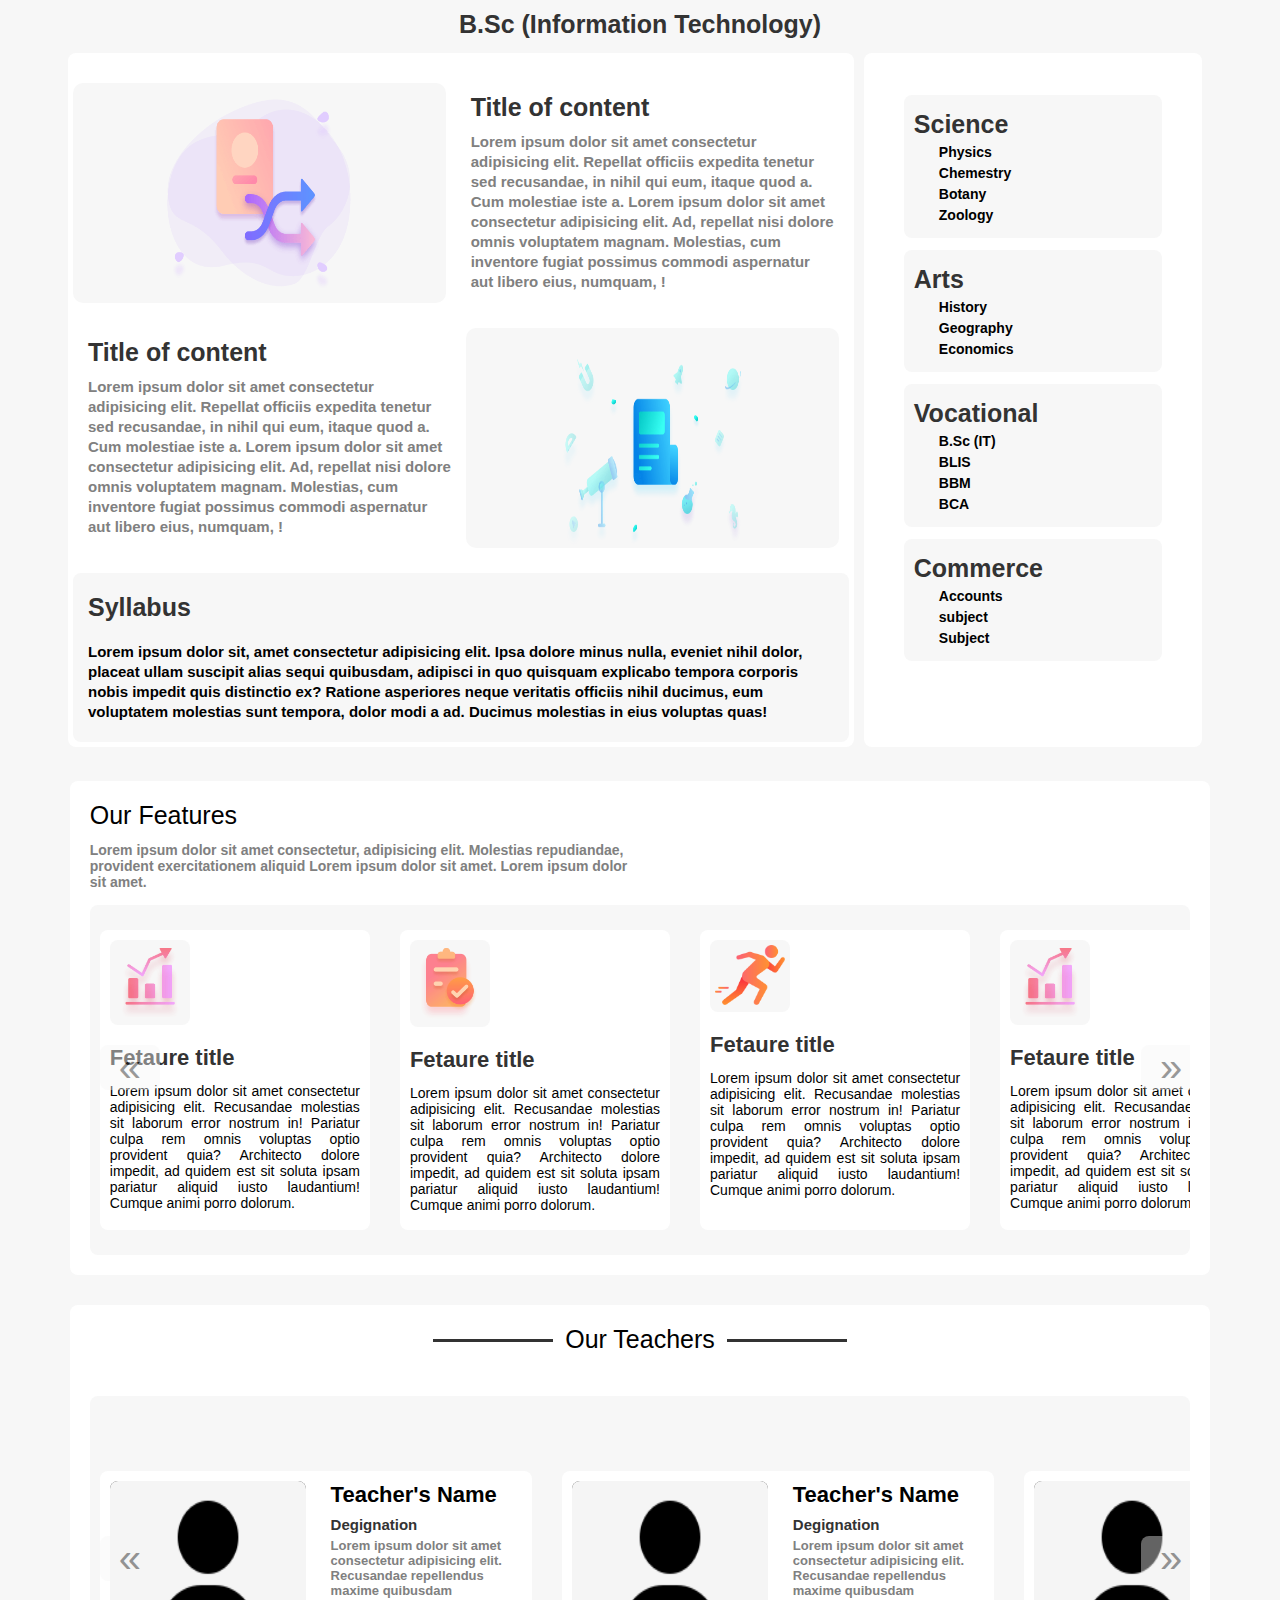
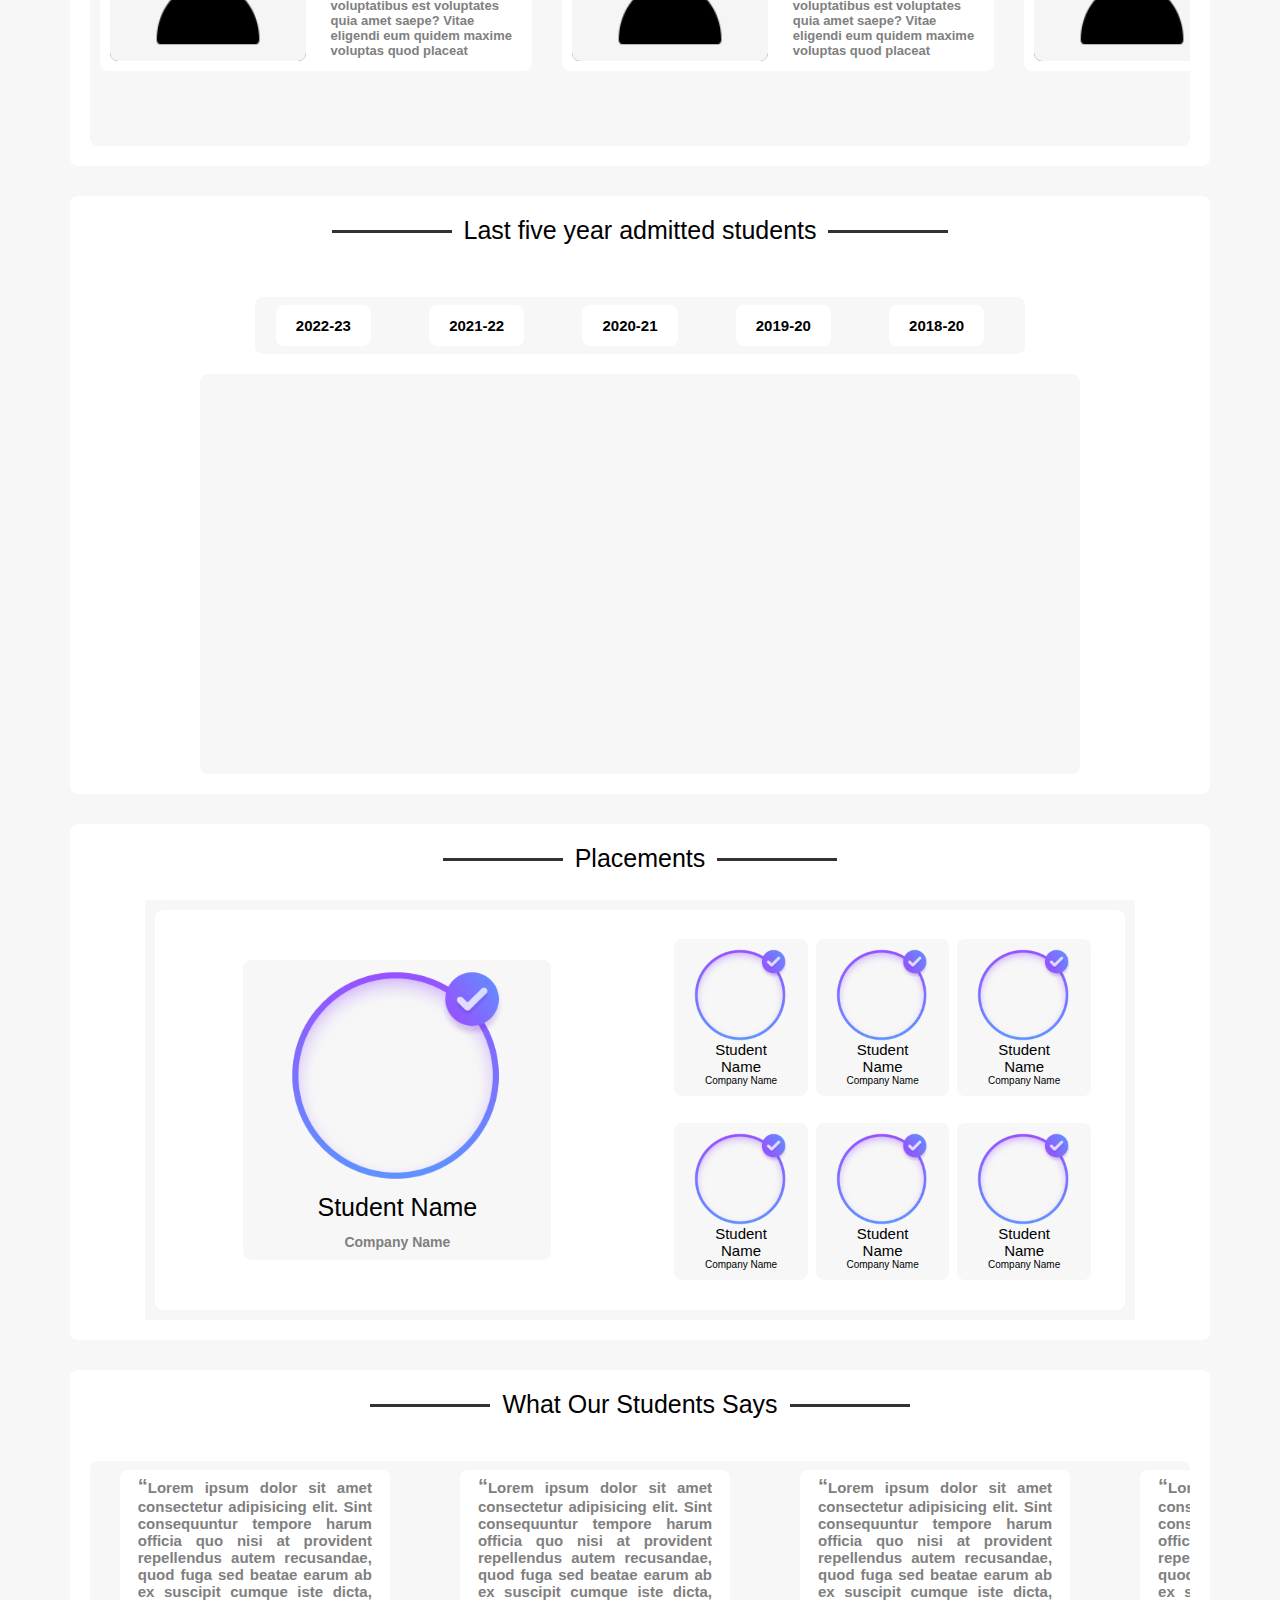
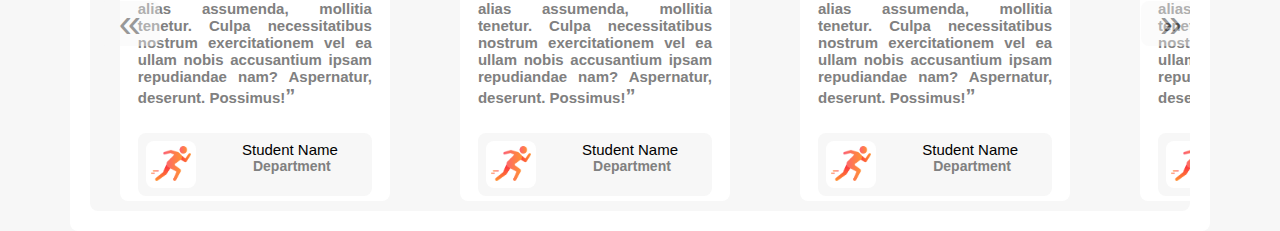
<file: index.htm>
<!DOCTYPE html>
<html lang="en">
  <head>
    <meta charset="UTF-8" />
    <meta name="viewport" content="width=device-width, initial-scale=1.0" />
    <link
      rel="shortcut icon"
      href="./assets/img/bookmark.png"
      type="image/x-icon"
    />
    <title>Demo Page</title>
    <link rel="stylesheet" href="./assets/css/style.css" />
  </head>
  <body>
    <header><span>B.Sc (Information Technology)</span></header>

    <!-- Main div  -->

    <main>
      <!-- Intro section  -->
      <section class="main">
        <!-- Left section  -->
        <div class="left">
          <!-- Section 1 -->
          <div class="outer-box">
            <!-- Img box  -->
            <div class="img-box">
              <img src="./assets/img/department.png" alt="no" />
            </div>

            <!-- Details box  -->

            <div class="details">
              <span>Title of content</span>
              <p>
                Lorem ipsum dolor sit amet consectetur adipisicing elit.
                Repellat officiis expedita tenetur sed recusandae, in nihil qui
                eum, itaque quod a. Cum molestiae iste a. Lorem ipsum dolor sit
                amet consectetur adipisicing elit. Ad, repellat nisi dolore
                omnis voluptatem magnam. Molestias, cum inventore fugiat
                possimus commodi aspernatur aut libero eius, numquam, !
              </p>
            </div>
          </div>

          <!-- Section 2  -->
          <div class="outer-box">
            <!-- Details box  -->

            <div class="details">
              <span>Title of content</span>
              <p>
                Lorem ipsum dolor sit amet consectetur adipisicing elit.
                Repellat officiis expedita tenetur sed recusandae, in nihil qui
                eum, itaque quod a. Cum molestiae iste a. Lorem ipsum dolor sit
                amet consectetur adipisicing elit. Ad, repellat nisi dolore
                omnis voluptatem magnam. Molestias, cum inventore fugiat
                possimus commodi aspernatur aut libero eius, numquam, !
              </p>
            </div>

            <!-- Img box  -->
            <div class="img-box">
              <img src="./assets/img/lab.png" alt="no" />
            </div>
          </div>

          <!-- Last Section  -->
          <div class="last">
            <span>Syllabus</span>
            <p>
              Lorem ipsum dolor sit, amet consectetur adipisicing elit. Ipsa
              dolore minus nulla, eveniet nihil dolor, placeat ullam suscipit
              alias sequi quibusdam, adipisci in quo quisquam explicabo tempora
              corporis nobis impedit quis distinctio ex? Ratione asperiores
              neque veritatis officiis nihil ducimus, eum voluptatem molestias
              sunt tempora, dolor modi a ad. Ducimus molestias in eius voluptas
              quas!
            </p>
          </div>
        </div>

        <!-- Right section  -->
        <div class="right">
          <!-- first link box  -->
          <div class="link-box">
            <span>Science</span>
            <ul>
              <li>Physics</li>
              <li>Chemestry</li>
              <li>Botany</li>
              <li>Zoology</li>
            </ul>
          </div>
          <!-- Second link box  -->

          <div class="link-box">
            <span>Arts</span>
            <ul>
              <li>History</li>
              <li>Geography</li>
              <li>Economics</li>
            </ul>
          </div>

          <!-- Last link box  -->
          <div class="link-box">
            <span>Vocational</span>
            <ul>
              <li>B.Sc (IT)</li>
              <li>BLIS</li>
              <li>BBM</li>
              <li>BCA</li>
            </ul>
          </div>

          <!-- Others  -->

          <div class="link-box">
            <span>Commerce</span>
            <ul>
              <li>Accounts</li>
              <li>subject</li>
              <li>Subject</li>
            </ul>
          </div>
        </div>
      </section>
      <!-- Features Section  -->

      <section class="sub">
        <!-- our  features box -->
        <div class="our-features">
          <div class="head-text-box">
            <span class="heading">Our Features</span>
            <p class="sub-heading">
              Lorem ipsum dolor sit amet consectetur, adipisicing elit.
              Molestias repudiandae, provident exercitationem aliquid Lorem
              ipsum dolor sit amet. Lorem ipsum dolor sit amet.
            </p>
          </div>
          <!-- Slider wrapper  -->
          <div class="slider-container">
            <div class="slider-wrapper">
              <div class="slider-main">
                <button class="prev-btn">«</button>
                <!-- Feature box 01  -->
                <div class="features-box">
                  <!-- feature img  box -->
                  <div class="features-box-img">
                    <img src="./assets/img/progress.png" alt="" />
                  </div>
                  <!-- Feature details box  -->
                  <div class="feature-details">
                    <!-- Feature box title  -->
                    <span>Fetaure title</span>
                    <!-- Feature box description  -->
                    <p>
                      Lorem ipsum dolor sit amet consectetur adipisicing elit.
                      Recusandae molestias sit laborum error nostrum in!
                      Pariatur culpa rem omnis voluptas optio provident quia?
                      Architecto dolore impedit, ad quidem est sit soluta ipsam
                      pariatur aliquid iusto laudantium! Cumque animi porro
                      dolorum.
                    </p>
                  </div>
                </div>

                <!-- Feature box 02  -->

                <div id class="features-box">
                  <!-- feature img  box -->
                  <div class="features-box-img">
                    <img src="./assets/img/test.png" alt="" />
                  </div>
                  <!-- Feature details box  -->
                  <div class="feature-details">
                    <!-- Feature box title  -->
                    <span>Fetaure title</span>
                    <!-- Feature box description  -->
                    <p>
                      Lorem ipsum dolor sit amet consectetur adipisicing elit.
                      Recusandae molestias sit laborum error nostrum in!
                      Pariatur culpa rem omnis voluptas optio provident quia?
                      Architecto dolore impedit, ad quidem est sit soluta ipsam
                      pariatur aliquid iusto laudantium! Cumque animi porro
                      dolorum.
                    </p>
                  </div>
                </div>

                <!-- Fetaure box 03  -->
                <div id class="features-box">
                  <!-- feature img  box -->
                  <div class="features-box-img">
                    <img src="./assets/img/user-run.png" alt="" />
                  </div>
                  <!-- Feature details box  -->
                  <div class="feature-details">
                    <!-- Feature box title  -->
                    <span>Fetaure title</span>
                    <!-- Feature box description  -->
                    <p>
                      Lorem ipsum dolor sit amet consectetur adipisicing elit.
                      Recusandae molestias sit laborum error nostrum in!
                      Pariatur culpa rem omnis voluptas optio provident quia?
                      Architecto dolore impedit, ad quidem est sit soluta ipsam
                      pariatur aliquid iusto laudantium! Cumque animi porro
                      dolorum.
                    </p>
                  </div>
                </div>

                <!-- -------------------------------------------------- -->

                <!-- Feature box 01  -->
                <div class="features-box">
                  <!-- feature img  box -->
                  <div class="features-box-img">
                    <img src="./assets/img/progress.png" alt="" />
                  </div>
                  <!-- Feature details box  -->
                  <div class="feature-details">
                    <!-- Feature box title  -->
                    <span>Fetaure title</span>
                    <!-- Feature box description  -->
                    <p>
                      Lorem ipsum dolor sit amet consectetur adipisicing elit.
                      Recusandae molestias sit laborum error nostrum in!
                      Pariatur culpa rem omnis voluptas optio provident quia?
                      Architecto dolore impedit, ad quidem est sit soluta ipsam
                      pariatur aliquid iusto laudantium! Cumque animi porro
                      dolorum.
                    </p>
                  </div>
                </div>

                <!-- Feature box 02  -->

                <div id class="features-box">
                  <!-- feature img  box -->
                  <div class="features-box-img">
                    <img src="./assets/img/test.png" alt="" />
                  </div>
                  <!-- Feature details box  -->
                  <div class="feature-details">
                    <!-- Feature box title  -->
                    <span>Fetaure title</span>
                    <!-- Feature box description  -->
                    <p>
                      Lorem ipsum dolor sit amet consectetur adipisicing elit.
                      Recusandae molestias sit laborum error nostrum in!
                      Pariatur culpa rem omnis voluptas optio provident quia?
                      Architecto dolore impedit, ad quidem est sit soluta ipsam
                      pariatur aliquid iusto laudantium! Cumque animi porro
                      dolorum.
                    </p>
                  </div>
                </div>

                <!-- Fetaure box 03  -->
                <div id class="features-box">
                  <!-- feature img  box -->
                  <div class="features-box-img">
                    <img src="./assets/img/user-run.png" alt="" />
                  </div>
                  <!-- Feature details box  -->
                  <div class="feature-details">
                    <!-- Feature box title  -->
                    <span>Fetaure title</span>
                    <!-- Feature box description  -->
                    <p>
                      Lorem ipsum dolor sit amet consectetur adipisicing elit.
                      Recusandae molestias sit laborum error nostrum in!
                      Pariatur culpa rem omnis voluptas optio provident quia?
                      Architecto dolore impedit, ad quidem est sit soluta ipsam
                      pariatur aliquid iusto laudantium! Cumque animi porro
                      dolorum.
                    </p>
                  </div>
                </div>

                <!-- Feature box ends  -->
                <button class="next-btn">»</button>
              </div>
            </div>
          </div>
        </div>
      </section>

      <!-- Teacher's  Section  -->

      <section class="sub">
        <!-- Header Text with Hr design  -->
        <div class="head-text-box-new">
          <hr />
          <span class="heading">Our Teachers</span>
          <hr />
        </div>
        <!-- Outer teachers box wrapper  -->
        <div style="display: none" class="slider-container">
          <div class="slider-wrapper">
            <div class="slider-main">
              <button class="prev-btn">«</button>
              <!-- Teachers details box outer  -->
              <div class="t-details-box">
                <div class="inner-t-box">
                  <!-- img box  -->
                  <div class="t-img-box">
                    <img src="./assets/img/avatar.png" alt="" />
                  </div>
                  <!-- Teachers details box  -->
                  <div class="t-details">
                    <span class="t-name">Teacher's Name</span>
                    <span class="deg">Degignation</span>
                    <p class="about">
                      Lorem ipsum dolor sit amet consectetur adipisicing elit.
                      Recusandae repellendus maxime quibusdam voluptatibus est
                      voluptates quia amet saepe? Vitae eligendi eum quidem
                      maxime voluptas quod placeat
                    </p>
                  </div>
                  <!-- Teachers details box  ends here -->
                </div>
              </div>
              <!-- Second teacher box  -->
              <div class="t-details-box">
                <div class="inner-t-box">
                  <!-- img box  -->
                  <div class="t-img-box">
                    <img src="./assets/img/avatar.png" alt="" />
                  </div>
                  <!-- Teachers details box  -->
                  <div class="t-details">
                    <span class="t-name">Teacher's Name</span>
                    <span class="deg">Degignation</span>
                    <p class="about">
                      Lorem ipsum dolor sit amet consectetur adipisicing elit.
                      Recusandae repellendus maxime quibusdam voluptatibus est
                      voluptates quia amet saepe? Vitae eligendi eum quidem
                      maxime voluptas quod placeat
                    </p>
                  </div>
                  <!-- Teachers details box  ends here -->
                </div>
              </div>

              <!-- ------------------------------------------------------------- -->

              <!-- Teachers details box outer  -->
              <div class="t-details-box">
                <div class="inner-t-box">
                  <!-- img box  -->
                  <div class="t-img-box">
                    <img src="./assets/img/avatar.png" alt="" />
                  </div>
                  <!-- Teachers details box  -->
                  <div class="t-details">
                    <span class="t-name">Teacher's Name</span>
                    <span class="deg">Degignation</span>
                    <p class="about">
                      Lorem ipsum dolor sit amet consectetur adipisicing elit.
                      Recusandae repellendus maxime quibusdam voluptatibus est
                      voluptates quia amet saepe? Vitae eligendi eum quidem
                      maxime voluptas quod placeat
                    </p>
                  </div>
                  <!-- Teachers details box  ends here -->
                </div>
              </div>
              <!-- Second teacher box  -->
              <div class="t-details-box">
                <div class="inner-t-box">
                  <!-- img box  -->
                  <div class="t-img-box">
                    <img src="./assets/img/avatar.png" alt="" />
                  </div>
                  <!-- Teachers details box  -->
                  <div class="t-details">
                    <span class="t-name">Teacher's Name</span>
                    <span class="deg">Degignation</span>
                    <p class="about">
                      Lorem ipsum dolor sit amet consectetur adipisicing elit.
                      Recusandae repellendus maxime quibusdam voluptatibus est
                      voluptates quia amet saepe? Vitae eligendi eum quidem
                      maxime voluptas quod placeat
                    </p>
                  </div>
                  <!-- Teachers details box  ends here -->
                </div>
              </div>

              <!-- Teacher card ends here  -->
              <button class="prev-btn">«</button>
            </div>
          </div>
        </div>

        <div class="slider-container">
          <div class="slider-wrapper">
            <div class="slider-main">
              <button class="prev-btn">«</button>
              <!-- Feature box 01  -->

               <!-- Teachers details box outer  -->
               <div class="t-details-box">
                <div class="inner-t-box">
                  <!-- img box  -->
                  <div class="t-img-box">
                    <img src="./assets/img/avatar.png" alt="" />
                  </div>
                  <!-- Teachers details box  -->
                  <div class="t-details">
                    <span class="t-name">Teacher's Name</span>
                    <span class="deg">Degignation</span>
                    <p class="about">
                      Lorem ipsum dolor sit amet consectetur adipisicing elit.
                      Recusandae repellendus maxime quibusdam voluptatibus est
                      voluptates quia amet saepe? Vitae eligendi eum quidem
                      maxime voluptas quod placeat
                    </p>
                  </div>
                  <!-- Teachers details box  ends here -->
                </div>
              </div>
              <!-- Second teacher box  -->
              <div class="t-details-box">
                <div class="inner-t-box">
                  <!-- img box  -->
                  <div class="t-img-box">
                    <img src="./assets/img/avatar.png" alt="" />
                  </div>
                  <!-- Teachers details box  -->
                  <div class="t-details">
                    <span class="t-name">Teacher's Name</span>
                    <span class="deg">Degignation</span>
                    <p class="about">
                      Lorem ipsum dolor sit amet consectetur adipisicing elit.
                      Recusandae repellendus maxime quibusdam voluptatibus est
                      voluptates quia amet saepe? Vitae eligendi eum quidem
                      maxime voluptas quod placeat
                    </p>
                  </div>
                  <!-- Teachers details box  ends here -->
                </div>
              </div>

              <!-- Third teacher box  -->





              <div class="t-details-box">
                <div class="inner-t-box">
                  <!-- img box  -->
                  <div class="t-img-box">
                    <img src="./assets/img/avatar.png" alt="" />
                  </div>
                  <!-- Teachers details box  -->
                  <div class="t-details">
                    <span class="t-name">Teacher's Name</span>
                    <span class="deg">Degignation</span>
                    <p class="about">
                      Lorem ipsum dolor sit amet consectetur adipisicing elit.
                      Recusandae repellendus maxime quibusdam voluptatibus est
                      voluptates quia amet saepe? Vitae eligendi eum quidem
                      maxime voluptas quod placeat
                    </p>
                  </div>
                  <!-- Teachers details box  ends here -->
                </div>
              </div>


              <div class="t-details-box">
                <div class="inner-t-box">
                  <!-- img box  -->
                  <div class="t-img-box">
                    <img src="./assets/img/avatar.png" alt="" />
                  </div>
                  <!-- Teachers details box  -->
                  <div class="t-details">
                    <span class="t-name">Teacher's Name</span>
                    <span class="deg">Degignation</span>
                    <p class="about">
                      Lorem ipsum dolor sit amet consectetur adipisicing elit.
                      Recusandae repellendus maxime quibusdam voluptatibus est
                      voluptates quia amet saepe? Vitae eligendi eum quidem
                      maxime voluptas quod placeat
                    </p>
                  </div>
                  <!-- Teachers details box  ends here -->
                </div>
              </div>


              <button class="next-btn">»</button>
            </div>
          </div>
        </div>
      </section>

      <!-- Last five year admitted student  -->

      <section class="sub">
        <!-- Header Text with Hr design  -->
        <div class="head-text-box-new">
          <hr />
          <span class="heading">Last five year admitted students</span>
          <hr />
        </div>

        <!-- Inner content   -->
        <div class="timeStamps">
          <button>2022-23</button>
          <button>2021-22</button>
          <button>2020-21</button>
          <button>2019-20</button>
          <button>2018-20</button>
        </div>

        <!-- Table content starts from here  -->

        <div class="table-wrapper"></div>

        <!-- Table contents should be ends here  -->
      </section>

      <!-- Placement section if needed  -->

      <section class="sub">
        <!-- Header Text with Hr design  -->
        <div class="head-text-box-new">
          <hr />
          <span class="heading">Placements</span>
          <hr />
        </div>

        <!-- main placement section  -->

        <div class="place-wrapper">
          <!-- Place left section  -->
          <div class="place-left">
            <div class="user-box">
              <img src="./assets/img/userback.png" alt="" />
              <span class="heading">Student Name</span>
              <span class="sub-heading">Company Name</span>
            </div>
          </div>
          <!-- Place right section  -->
          <div class="place-right">
            <!-- multiple user box -->
            <div class="mini-user-box">
              <img src="./assets/img/userback.png" alt="" />
              <span class="mini-heading">Student Name</span>
              <span class=".mini-sub-heading">Company Name</span>
            </div>

            <div class="mini-user-box">
              <img src="./assets/img/userback.png" alt="" />
              <span class="mini-heading">Student Name</span>
              <span class=".mini-sub-heading">Company Name</span>
            </div>

            <div class="mini-user-box">
              <img src="./assets/img/userback.png" alt="" />
              <span class="mini-heading">Student Name</span>
              <span class=".mini-sub-heading">Company Name</span>
            </div>

            <div class="mini-user-box">
              <img src="./assets/img/userback.png" alt="" />
              <span class="mini-heading">Student Name</span>
              <span class=".mini-sub-heading">Company Name</span>
            </div>

            <div class="mini-user-box">
              <img src="./assets/img/userback.png" alt="" />
              <span class="mini-heading">Student Name</span>
              <span class=".mini-sub-heading">Company Name</span>
            </div>

            <div class="mini-user-box">
              <img src="./assets/img/userback.png" alt="" />
              <span class="mini-heading">Student Name</span>
              <span class=".mini-sub-heading">Company Name</span>
            </div>
          </div>
        </div>
      </section>

      <!-- What our students says section  -->
      <section class="sub">
        <!-- Header Text with Hr design  -->
        <div class="head-text-box-new">
          <hr />
          <span class="heading">What Our Students Says</span>
          <hr />
        </div>
        <!-- testimonial section wrapper  -->
       <div class="slider-container">
        <div class="slider-wrapper">
          <div id="test" class="slider-main">

            <button class="prev-btn">«</button>

               <!-- Testimonial components  -->
            <div class="t-component">
              <p class="t-message">
                <b>“</b>Lorem ipsum dolor sit amet consectetur adipisicing elit.
                Sint consequuntur tempore harum officia quo nisi at provident
                repellendus autem recusandae, quod fuga sed beatae earum ab ex
                suscipit cumque iste dicta, alias assumenda, mollitia tenetur.
                Culpa necessitatibus nostrum exercitationem vel ea ullam nobis
                accusantium ipsam repudiandae nam? Aspernatur, deserunt.
                Possimus!<b>”</b>
              </p>
  
              <div class="t-t-details">
                <div class="t-img">
                  <img src="./assets/img/user-run.png" alt="" />
                </div>
                <div class="name">
                  <span class="mini-heading">Student Name</span>
                  <span class="sub-heading">Department</span>
                </div>
              </div>
            </div>




            <div class="t-component">
              <p class="t-message">
                <b>“</b>Lorem ipsum dolor sit amet consectetur adipisicing elit.
                Sint consequuntur tempore harum officia quo nisi at provident
                repellendus autem recusandae, quod fuga sed beatae earum ab ex
                suscipit cumque iste dicta, alias assumenda, mollitia tenetur.
                Culpa necessitatibus nostrum exercitationem vel ea ullam nobis
                accusantium ipsam repudiandae nam? Aspernatur, deserunt.
                Possimus!<b>”</b>
              </p>
  
              <div class="t-t-details">
                <div class="t-img">
                  <img src="./assets/img/user-run.png" alt="" />
                </div>
                <div class="name">
                  <span class="mini-heading">Student Name</span>
                  <span class="sub-heading">Department</span>
                </div>
              </div>
            </div>




             <div class="t-component">
              <p class="t-message">
                <b>“</b>Lorem ipsum dolor sit amet consectetur adipisicing elit.
                Sint consequuntur tempore harum officia quo nisi at provident
                repellendus autem recusandae, quod fuga sed beatae earum ab ex
                suscipit cumque iste dicta, alias assumenda, mollitia tenetur.
                Culpa necessitatibus nostrum exercitationem vel ea ullam nobis
                accusantium ipsam repudiandae nam? Aspernatur, deserunt.
                Possimus!<b>”</b>
              </p>
  
              <div class="t-t-details">
                <div class="t-img">
                  <img src="./assets/img/user-run.png" alt="" />
                </div>
                <div class="name">
                  <span class="mini-heading">Student Name</span>
                  <span class="sub-heading">Department</span>
                </div>
              </div>
            </div>





            <div class="t-component">
              <p class="t-message">
                <b>“</b>Lorem ipsum dolor sit amet consectetur adipisicing elit.
                Sint consequuntur tempore harum officia quo nisi at provident
                repellendus autem recusandae, quod fuga sed beatae earum ab ex
                suscipit cumque iste dicta, alias assumenda, mollitia tenetur.
                Culpa necessitatibus nostrum exercitationem vel ea ullam nobis
                accusantium ipsam repudiandae nam? Aspernatur, deserunt.
                Possimus!<b>”</b>
              </p>
  
              <div class="t-t-details">
                <div class="t-img">
                  <img src="./assets/img/user-run.png" alt="" />
                </div>
                <div class="name">
                  <span class="mini-heading">Student Name</span>
                  <span class="sub-heading">Department</span>
                </div>
              </div>
            </div>



            



          <button class="next-btn">»</button>
        </div>
        </div>
       </div>
        
      </section>
    </main>

    <!-- main div ends here  -->

    <script src="./assets/js/script.js"></script>
  </body>
</html>
</file>
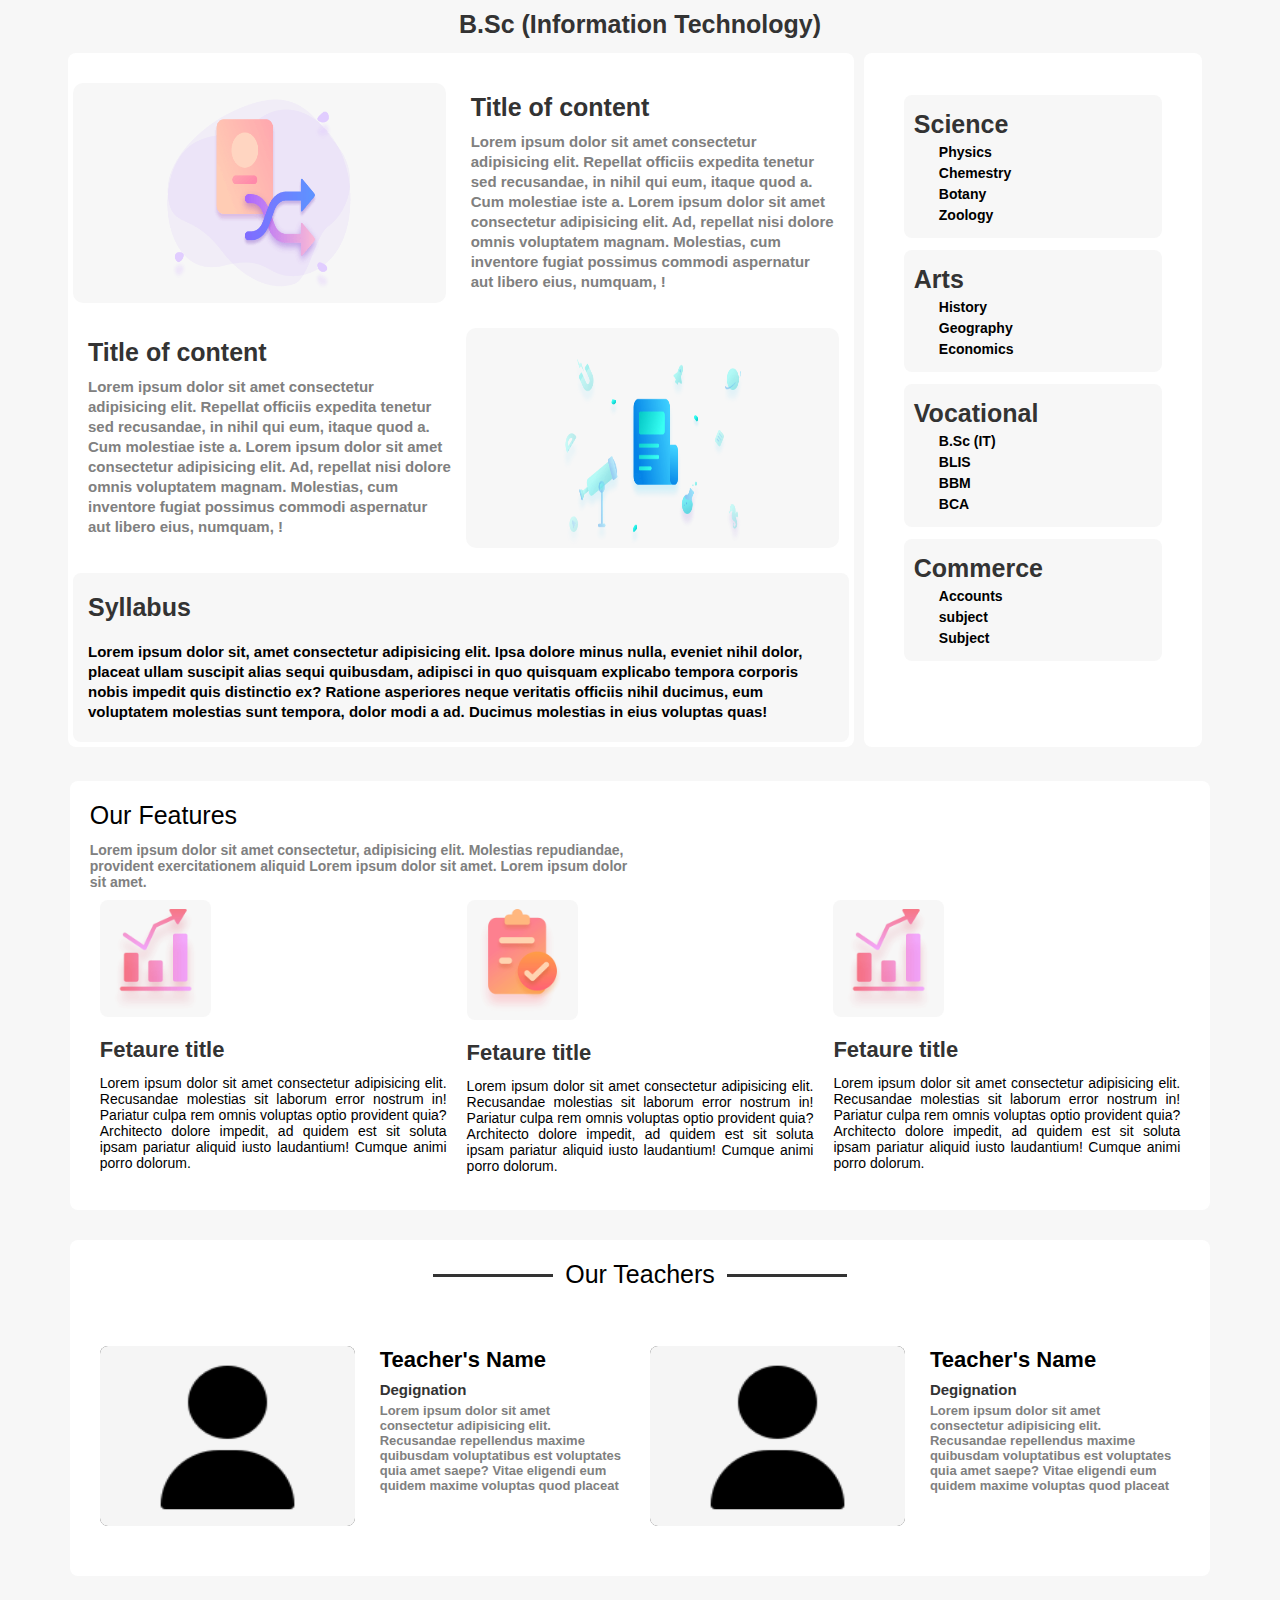
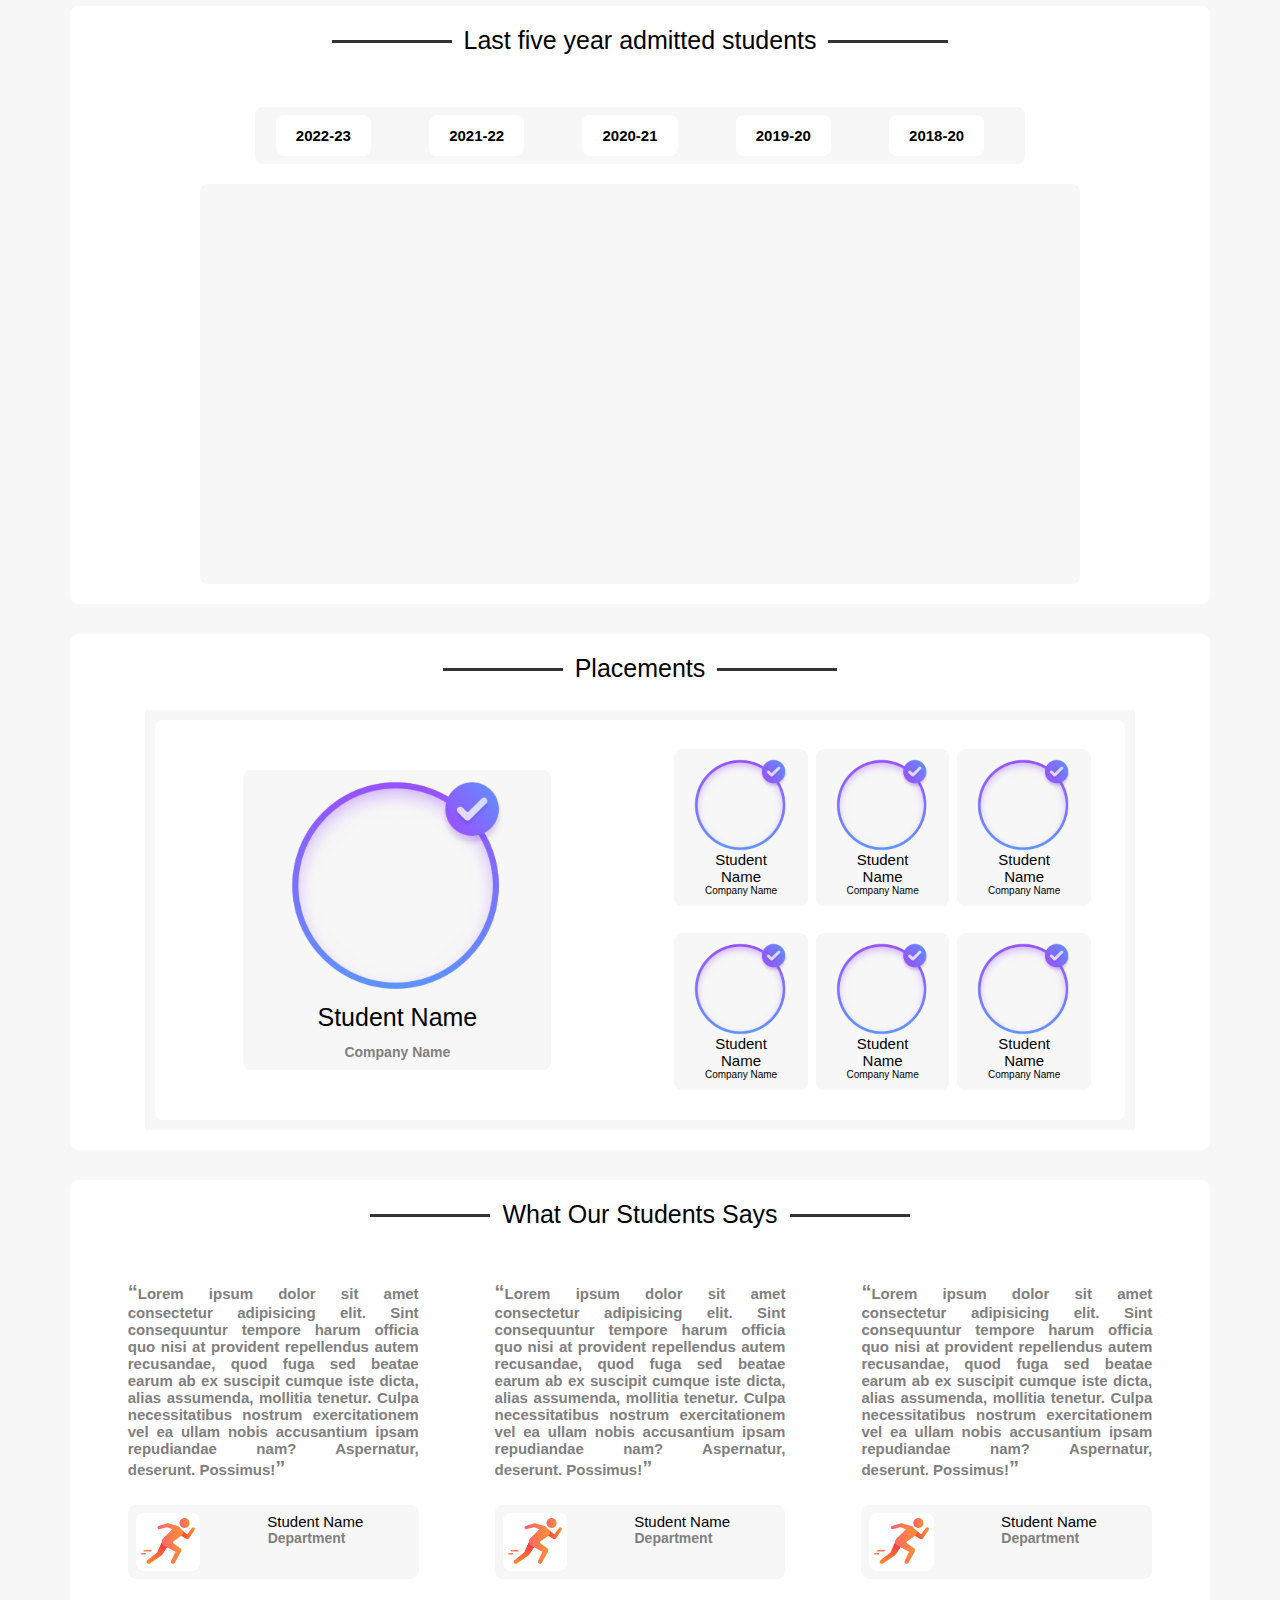
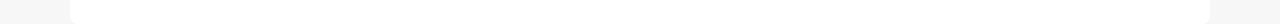
<file: html/index.htm>
<!DOCTYPE html>
<html lang="en">
  <head>
    <meta charset="UTF-8" />
    <meta name="viewport" content="width=device-width, initial-scale=1.0" />
    <link rel="shortcut icon" href="../assets/img/bookmark.png" type="image/x-icon">
    <title> Demo Page </title>
    <link rel="stylesheet" href="../assets/css/style.css" />
  </head>
  <body>
    <header><span>B.Sc (Information Technology)</span></header>

    <!-- Main div  -->

      <main>
        <!-- Intro section  -->
        <section class="main">
          <!-- Left section  -->
          <div class="left">
            <!-- Section 1 -->
            <div class="outer-box">
              <!-- Img box  -->
              <div class="img-box">
                <img src="../assets/img/department.png" alt="no" />
              </div>
    
              <!-- Details box  -->
    
              <div class="details">
                <span>Title of content</span>
                <p>
                  Lorem ipsum dolor sit amet consectetur adipisicing elit. Repellat
                  officiis expedita tenetur sed recusandae, in nihil qui eum, itaque
                  quod a. Cum molestiae iste a. Lorem ipsum dolor sit amet
                  consectetur adipisicing elit. Ad, repellat nisi dolore omnis
                  voluptatem magnam. Molestias, cum inventore fugiat possimus
                  commodi aspernatur aut libero eius, numquam, !
                </p>
              </div>
            </div>
    
            <!-- Section 2  -->
            <div class="outer-box">
              <!-- Details box  -->
    
              <div class="details">
                <span>Title of content</span>
                <p>
                  Lorem ipsum dolor sit amet consectetur adipisicing elit. Repellat
                  officiis expedita tenetur sed recusandae, in nihil qui eum, itaque
                  quod a. Cum molestiae iste a. Lorem ipsum dolor sit amet
                  consectetur adipisicing elit. Ad, repellat nisi dolore omnis
                  voluptatem magnam. Molestias, cum inventore fugiat possimus
                  commodi aspernatur aut libero eius, numquam, !
                </p>
              </div>
    
              <!-- Img box  -->
              <div class="img-box">
                <img src="../assets/img/lab.png" alt="no" />
              </div>
            </div>
    
            <!-- Last Section  -->
            <div class="last">
              <span>Syllabus</span>
              <p>
                Lorem ipsum dolor sit, amet consectetur adipisicing elit. Ipsa
                dolore minus nulla, eveniet nihil dolor, placeat ullam suscipit
                alias sequi quibusdam, adipisci in quo quisquam explicabo tempora
                corporis nobis impedit quis distinctio ex? Ratione asperiores neque
                veritatis officiis nihil ducimus, eum voluptatem molestias sunt
                tempora, dolor modi a ad. Ducimus molestias in eius voluptas quas!
              </p>
            </div>
          </div>
    
          <!-- Right section  -->
          <div class="right">
            <!-- first link box  -->
            <div class="link-box">
              <span>Science</span>
              <ul>
                <li>Physics</li>
                <li>Chemestry</li>
                <li>Botany</li>
                <li>Zoology</li>
              </ul>
            </div>
            <!-- Second link box  -->
    
            <div class="link-box">
              <span>Arts</span>
              <ul>
                <li>History</li>
                <li>Geography</li>
                <li>Economics</li>
              </ul>
            </div>
    
            <!-- Last link box  -->
            <div class="link-box">
              <span>Vocational</span>
              <ul>
                <li>B.Sc (IT)</li>
                <li>BLIS</li>
                <li>BBM</li>
                <li>BCA</li>
              </ul>
            </div>
    
            <!-- Others  -->
    
            <div class="link-box">
              <span>Commerce</span>
              <ul>
                <li>Accounts</li>
                <li>subject</li>
                <li>Subject</li>
              </ul>
            </div>
          </div>
        </section>
        <!-- Features Section  -->
    
        <section class="sub">
          <!-- our  features box -->
          <div class="our-features">
            <div class="head-text-box">
              <span class="heading">Our Features</span>
              <p class="sub-heading">
                Lorem ipsum dolor sit amet consectetur, adipisicing elit. Molestias
                repudiandae, provident exercitationem aliquid Lorem ipsum dolor sit
                amet. Lorem ipsum dolor sit amet.
              </p>
            </div>
            <!-- Slider wrapper  -->
            <div class="slider-wrapper">
              <!-- Feature box 01  -->
              <div class="features-box">
                <!-- feature img  box -->
                <div class="features-box-img">
                  <img src="../assets/img/progress.png" alt="" />
                </div>
                <!-- Feature details box  -->
                <div class="feature-details">
                  <!-- Feature box title  -->
                  <span>Fetaure title</span>
                  <!-- Feature box description  -->
                  <p>
                    Lorem ipsum dolor sit amet consectetur adipisicing elit.
                    Recusandae molestias sit laborum error nostrum in! Pariatur
                    culpa rem omnis voluptas optio provident quia? Architecto dolore
                    impedit, ad quidem est sit soluta ipsam pariatur aliquid iusto
                    laudantium! Cumque animi porro dolorum.
                  </p>
                </div>
              </div>
    
              <!-- Feature box 02  -->
    
              <div class="features-box">
                <!-- feature img  box -->
                <div class="features-box-img">
                  <img src="../assets/img/test.png" alt="" />
                </div>
                <!-- Feature details box  -->
                <div class="feature-details">
                  <!-- Feature box title  -->
                  <span>Fetaure title</span>
                  <!-- Feature box description  -->
                  <p>
                    Lorem ipsum dolor sit amet consectetur adipisicing elit.
                    Recusandae molestias sit laborum error nostrum in! Pariatur
                    culpa rem omnis voluptas optio provident quia? Architecto dolore
                    impedit, ad quidem est sit soluta ipsam pariatur aliquid iusto
                    laudantium! Cumque animi porro dolorum.
                  </p>
                </div>
              </div>
    
              <!-- Fetaure box 03  -->
    
              <div class="features-box">
                <!-- feature img  box -->
                <div class="features-box-img">
                  <img src="../assets/img/progress.png" alt="" />
                </div>
                <!-- Feature details box  -->
                <div class="feature-details">
                  <!-- Feature box title  -->
                  <span>Fetaure title</span>
                  <!-- Feature box description  -->
                  <p>
                    Lorem ipsum dolor sit amet consectetur adipisicing elit.
                    Recusandae molestias sit laborum error nostrum in! Pariatur
                    culpa rem omnis voluptas optio provident quia? Architecto dolore
                    impedit, ad quidem est sit soluta ipsam pariatur aliquid iusto
                    laudantium! Cumque animi porro dolorum.
                  </p>
                </div>
              </div>
    
              <!-- Feature box ends  -->
            </div>
          </div>
        </section>
    
        <!-- Teacher's  Section  -->
    
        <section class="sub">
          <!-- Header Text with Hr design  -->
          <div class="head-text-box-new">
            <hr />
            <span class="heading">Our Teachers</span>
            <hr />
          </div>
          <!-- Outer teachers box wrapper  -->
          <div class="slider-wrapper">
            <!-- Teachers details box outer  -->
            <div class="t-details-box">
              <div class="inner-t-box">
                <!-- img box  -->
                <div class="t-img-box">
                  <img src="../assets/img/avatar.png" alt="" />
                </div>
                <!-- Teachers details box  -->
                <div class="t-details">
                  <span class="t-name">Teacher's Name</span>
                  <span class="deg">Degignation</span>
                  <p class="about">
                    Lorem ipsum dolor sit amet consectetur adipisicing elit.
                    Recusandae repellendus maxime quibusdam voluptatibus est
                    voluptates quia amet saepe? Vitae eligendi eum quidem maxime
                    voluptas quod placeat
                  </p>
                </div>
                <!-- Teachers details box  ends here -->
              </div>
            </div>
    
            <!-- Second teacher box  -->
            <div class="t-details-box">
              <div class="inner-t-box">
                <!-- img box  -->
                <div class="t-img-box">
                  <img src="../assets/img/avatar.png" alt="" />
                </div>
                <!-- Teachers details box  -->
                <div class="t-details">
                  <span class="t-name">Teacher's Name</span>
                  <span class="deg">Degignation</span>
                  <p class="about">
                    Lorem ipsum dolor sit amet consectetur adipisicing elit.
                    Recusandae repellendus maxime quibusdam voluptatibus est
                    voluptates quia amet saepe? Vitae eligendi eum quidem maxime
                    voluptas quod placeat
                  </p>
                </div>
                <!-- Teachers details box  ends here -->
              </div>
            </div>
          </div>
        </section>
    
        <!-- Last five year admitted student  -->
    
        <section class="sub">
          <!-- Header Text with Hr design  -->
          <div class="head-text-box-new">
            <hr />
            <span class="heading">Last five year admitted students</span>
            <hr />
          </div>
    
          <!-- Inner content   -->
          <div class="timeStamps">
            <button>2022-23</button>
            <button>2021-22</button>
            <button>2020-21</button>
            <button>2019-20</button>
            <button>2018-20</button>
          </div>
    
          <!-- Table content starts from here  -->
    
          <div class="table-wrapper"></div>
    
          <!-- Table contents should be ends here  -->
        </section>
    
        <!-- Placement section if needed  -->
    
        <section class="sub">
          <!-- Header Text with Hr design  -->
          <div class="head-text-box-new">
            <hr />
            <span class="heading">Placements</span>
            <hr />
          </div>
    
          <!-- main placement section  -->
    
          <div class="place-wrapper">
            <!-- Place left section  -->
            <div class="place-left">
                <div class="user-box">
                  <img src="../assets/img/userback.png" alt="">
                  <span class="heading">Student Name</span>
                  <span class="sub-heading">Company Name</span>
                </div>
    
            </div>
            <!-- Place right section  -->
            <div class="place-right">
              <!-- multiple user box -->
              <div class="mini-user-box">
                <img src="../assets/img/userback.png" alt="">
                <span class="mini-heading">Student Name</span>
                <span class=".mini-sub-heading">Company Name</span>
              </div>
    
              <div class="mini-user-box">
                <img src="../assets/img/userback.png" alt="">
                <span class="mini-heading">Student Name</span>
                <span class=".mini-sub-heading">Company Name</span>
              </div>
    
              <div class="mini-user-box">
                <img src="../assets/img/userback.png" alt="">
                <span class="mini-heading">Student Name</span>
                <span class=".mini-sub-heading">Company Name</span>
              </div>
    
              <div class="mini-user-box">
                <img src="../assets/img/userback.png" alt="">
                <span class="mini-heading">Student Name</span>
                <span class=".mini-sub-heading">Company Name</span>
              </div>
    
              <div class="mini-user-box">
                <img src="../assets/img/userback.png" alt="">
                <span class="mini-heading">Student Name</span>
                <span class=".mini-sub-heading">Company Name</span>
              </div>
    
              <div class="mini-user-box">
                <img src="../assets/img/userback.png" alt="">
                <span class="mini-heading">Student Name</span>
                <span class=".mini-sub-heading">Company Name</span>
              </div>
    
    
             
             
    
    
    
    
    
    
    
            </div>
          </div>
        </section>
    
        <!-- What our students says section  -->
        <section class="sub">
          <!-- Header Text with Hr design  -->
          <div class="head-text-box-new">
            <hr />
            <span class="heading">What Our Students Says</span>
            <hr />
          </div>
            <!-- testimonial section wrapper  -->
            <div class="slider-wrapper">
              <!-- Testimonial components  -->
              <div class="t-component">
                <p class="t-message"><b>“</b>Lorem ipsum dolor sit amet consectetur adipisicing elit. Sint consequuntur tempore harum officia quo nisi at provident repellendus autem recusandae, quod fuga sed beatae earum ab ex suscipit cumque iste dicta, alias assumenda, mollitia tenetur. Culpa necessitatibus nostrum exercitationem vel ea ullam nobis accusantium ipsam repudiandae nam? Aspernatur, deserunt. Possimus!<b>”</b></p>
    
                <div class="t-t-details">
                  <div class="t-img">
                    <img src="../assets/img/user-run.png" alt="">
                  </div>
                  <div class="name">
                    <span class="mini-heading">Student Name</span>
                    <span class="sub-heading">Department</span>
                  </div>
                </div>
    
              </div>
    
              <!-- Other testimonial message  -->
    
              <div class="t-component">
                <p class="t-message"><b>“</b>Lorem ipsum dolor sit amet consectetur adipisicing elit. Sint consequuntur tempore harum officia quo nisi at provident repellendus autem recusandae, quod fuga sed beatae earum ab ex suscipit cumque iste dicta, alias assumenda, mollitia tenetur. Culpa necessitatibus nostrum exercitationem vel ea ullam nobis accusantium ipsam repudiandae nam? Aspernatur, deserunt. Possimus!<b>”</b></p>
    
                <div class="t-t-details">
                  <div class="t-img">
                    <img src="../assets/img/user-run.png" alt="">
                  </div>
                  <div class="name">
                    <span class="mini-heading">Student Name</span>
                    <span class="sub-heading">Department</span>
                  </div>
                </div>
    
              </div>
    
              <div class="t-component">
                <p class="t-message"><b>“</b>Lorem ipsum dolor sit amet consectetur adipisicing elit. Sint consequuntur tempore harum officia quo nisi at provident repellendus autem recusandae, quod fuga sed beatae earum ab ex suscipit cumque iste dicta, alias assumenda, mollitia tenetur. Culpa necessitatibus nostrum exercitationem vel ea ullam nobis accusantium ipsam repudiandae nam? Aspernatur, deserunt. Possimus!<b>”</b></p>
    
                <div class="t-t-details">
                  <div class="t-img">
                    <img src="../assets/img/user-run.png" alt="">
                  </div>
                  <div class="name">
                    <span class="mini-heading">Student Name</span>
                    <span class="sub-heading">Department</span>
                  </div>
                </div>
    
              </div>
    
            </div>
    
        </section>




      </main>

      <!-- main div ends here  -->

    <script src="../assets/js/script.js"></script>
  </body>
</html>
</file>
<file: assets/css/style.css>
* {
  margin: 0;
  padding: 0;
  box-sizing: border-box;
  font-family: sans-serif;
}
html {
  font-size: 62.5%;
  scroll-behavior: smooth;
}

/* Defining global variables  */
:root {
  --primary: #f7f7f7;
  --secondry: #333;
  --textColor: rgb(153, 71, 235);
  --btn-color: #706dcf;
  --p-color: grey;
  --text-hover: rgb(95, 81, 252);
  --button-shadow: 0.4rem 0.4rem 12rem #706dcf;
  --shadow: 0.4rem 0.4rem 46rem #dfd2ef;
  --border: 0.2rem solid rgb(197, 177, 241);
  --rounded-md: 0.8rem;
  --rounded-full: 100%;
}

/* Body style  */
body {
  background-color: var(--primary);
  width: 100%;
}

/* main div styling  */
main {
  width: 90%;
  margin: auto;
}

/* Header styles  */
header {
  width: 100%;
  height: fit-content;
  display: flex;
  align-items: center;
  font-size: 2.5rem;
  padding: 1rem 0;
  font-weight: 650;
  color: var(--secondry);
  justify-content: center;
}

/* Main div style  */
.main {
  background-color: transparent;
  height: fit-content;
  display: flex;
  margin-bottom: 1.5rem;
  padding: 0.4rem;
}

/* Right Box styling  */

.right {
  margin: 0 1rem;
  border-radius: var(--rounded-md);
  text-align: left;
  padding: 3rem 4rem;
  background-color: #fff;
  width: 30%;
}

/* Link Box Styling  */
.link-box {
  margin-top: 1.2rem;
  background-color: var(--primary);
  padding: 1.5rem 1rem;
  border-radius: var(--rounded-md);
}

.link-box span {
  font-size: 2.5rem;
  font-weight: 550;
  color: var(--secondry);
}
.link-box ul {
  margin-left: 2.5rem;
  font-weight: 550;
  list-style: none;
}

.link-box ul li {
  font-size: 1.4rem;
  margin-top: 0.5rem;
  cursor: pointer;
  display: block;
}
.link-box ul li:hover {
  color: var(--text-hover);
}
/* Left Div styles  */

.left {
  width: 70%;
  overflow: hidden;
  background-color: #fff;
  padding: 0.5rem;
  height: fit-content;
  border-radius: var(--rounded-md);
}

/* Outer styles */
.outer-box {
  display: flex;
  width: 100%;
  margin: 2.5rem 0;
}

/* Outer img styles  */

.img-box {
  width: 50%;
  background-color: var(--primary);
  border-radius: 1rem;
  display: flex;
  overflow: hidden;
  margin-right: 1rem;
  align-items: center;
  justify-content: center;
}
.img-box:hover {
  box-shadow: var(--shadow);
}

/* Image box image styles  */
.img-box img {
  width: 20rem;
  cursor: pointer;
  transition: all 0.5s;
  height: 22rem;
}

/* image hover styling  */

.img-box img:hover {
  transform: scale(1.2);
}

/* Details box styles  */

.details {
  height: 22rem;
  width: 50%;
  padding: 0 0.5rem;
  margin: 0 1rem;
  border-radius: var(--rounded-md);
  display: flex;
  flex-direction: column;
}

/* Details styling  */

.details:hover {
  border: var(--border);
}

.details span {
  font-size: 2.5rem;
  color: var(--secondry);
  font-weight: 650;
  margin: 1rem 0;
}
.details p {
  color: var(--p-color);
  font-size: 1.5rem;
  line-height: 2rem;
  font-weight: 550;
}

/* last section Styling  */
.last {
  width: 100%;
  padding: 2rem 1.5rem;
  border-radius: var(--rounded-md);
  background-color: var(--primary);
}
.last span {
  font-size: 2.5rem;
  margin: 2rem 0;
  font-weight: 550;
  color: var(--secondry);
}
.last p {
  margin-top: 2rem;
  font-size: 1.5rem;
  font-weight: 650;
  line-height: 2rem;
}

/* Sub box styling  */

.sub {
  width: 99%;
  border-radius: var(--rounded-md);
  margin: auto;
  margin-top: 3rem;
  background-color: #fff;
  padding: 2rem;
}

/* features box styling  */

.our-features {
}
.head-text-box {
  display: flex;
  flex-direction: column;
}
.heading {
  font-size: 2.5rem;
  margin-bottom: 1.2rem;
}
.sub-heading {
  width: 50%;
  font-size: 1.4rem;
  font-weight: 550;
  color: gray;
}
.slider-container{
  display: flex;
  overflow-x: auto;
  scroll-behavior: smooth;
}
.slider-wrapper {
 overflow: hidden;
 max-width: 100%;
 display: flex;
 transition: transform 0.3s ease;
}
.slider-main{
  width: 100%;
  display: flex;
  height: 35rem;
  position: relative;
  align-items: center;
 flex-direction: row;
  gap: 3rem;
  padding: 1rem;
  border-radius: var(--rounded-md);
  margin-top: 1.5rem;
  background-color: var(--primary);

}
.prev-btn{
  width: 6rem;
  position: absolute;
  top: 40%;
  outline: none;
  border: none;
  border-radius: var(--rounded-md);
  cursor: pointer;
  left: -1;
  opacity: .4;
  background-color: var(--primary);
  font-size: 4rem;
  height-right: 4rem;
  z-index: 999;
}
.prev-btn:hover, .next-btn:hover{
  box-shadow: var(--btn-color);
  opacity: .8;
  color: var(--secondry);
 

}
.next-btn{
  width: 6rem;
  z-index: 999;
  right: -1%;
  top: 40%;
  opacity: .4;
  outline: none;
  border: none;
  border-radius: var(--rounded-md);
  cursor: pointer;
  background-color: var(--primary);
  position: absolute;
  font-size: 4rem;
  height-left: 4rem;

}


.features-box {
  background-color: #fff;
  min-width: 25%;
  border-radius: var(--rounded-md);
  padding: 1rem;
  transition: all .9s;
  cursor: pointer;
  height: 30rem;
}
.features-box:nth-child(2+1){
  background-color: red;
}
.features-box:hover {
  box-shadow: var(--button-shadow);
}
.features-box-img {
  max-width: 32%;
  padding: 0.5rem;
  transition: all 0.8s;
  cursor: pointer;
  border-radius: var(--rounded-md);
  background-color: var(--primary);
}
.features-box-img img {
  width: 100%;
}
.features-box-img:hover {
  transform: scale(0.9);
}
.feature-details {
  padding-top: 2rem;
}
.feature-details span {
  font-size: 2.2rem;
  font-weight: 600;
  color: var(--secondry);
}
span:hover {
  color: var(--text-hover);
  cursor: pointer;
}
.feature-details p {
  margin-top: 1.2rem;
  font-size: 1.4rem;
  text-align: justify;
}

/* Teachers section styling  */

.head-text-box-new {
  display: flex;
  margin-bottom: 1.5rem;
  align-items: center;
  justify-content: center;
}
.head-text-box-new hr {
  border: 0;
  margin: 0 1.2rem 1rem 1.2rem;
  height: 0.3rem;
  width: 12rem;
  background-color: var(--secondry);
}
.t-details-box {
  min-width: 40%;
  display: flex;
  height: 20rem;
  gap: 0.5rem;
  padding: 1rem;
  margin: 2rem 0;
  border-radius: var(--rounded-md);
  background-color: #fff;
}
.t-details-box:hover {
  box-shadow: var(--button-shadow);
}
.t-img-box {
  height: 100%;
  width: 50%;
  border-radius: var(--rounded-md);
  overflow: hidden;
  transition: all 0.5s;
  background-color: var(--secondry);
}
.t-img-box img {
  width: 100%;
  height: 100%;
}
.t-img-box:hover,
.t-img-box im:hover {
  transform: translateX(-3rem);
  transform: scale(1.1);
  box-shadow: var(--shadow);
}
.t-details {
  width: 50%;
  padding: 0.1rem 0.5rem;
  display: flex;
  flex-direction: column;
}
.t-name {
  font-size: 2.2rem;
  font-weight: 670;
  margin-bottom: 0.8rem;
}
.deg {
  font-size: 1.5rem;
  font-weight: 700;
  color: var(--secondry);
  margin-bottom: 0.5rem;
}
.about {
  font-size: 1.3rem;
  font-weight: 650;
  color: var(--p-color);
}
.inner-t-box {
  width: 100%;
  display: flex;
  gap: 2rem;
}
.t-media {
  width: 80%;
  margin: auto;
  padding: 5rem;
}

/* Last five year admitted student design  */

.timeStamps {
  width: 70%;
  padding: 0.8rem 2.1rem;
  border-radius: var(--rounded-md);
  margin: auto;
  display: flex;
  margin-top: 4rem;
  align-items: center;
  justify-content: space-between;
  background-color: var(--primary);
}
.timeStamps button {
  margin-right: 2rem;
  background-color: #fff;
  padding: 1.2rem 2rem;
  font-weight: 600;
  outline: none;
  border: none;
  cursor: pointer;
  font-size: 1.5rem;
  border-radius: var(--rounded-md);
}
.timeStamps button:hover {
  background-color: var(--btn-color);
  color: #fff;
  box-shadow: var(--button-shadow);
}

.table-wrapper {
  background-color: var(--primary);
  border-radius: var(--rounded-md);
  width: 80%;
  margin: auto;
  margin-top: 2rem;
  padding: 20rem;
}

/* Placement section styling  */

.place-wrapper {
  width: 90%;
  margin: auto;
  display: flex;
  flex-wrap: wrap;
  padding: 1rem;
  background-color: var(--primary);
}
.place-left {
  width: 50%;
  height: 100%;
  display: flex;
  align-items: center;
  justify-content: center;
  border-top-left-radius: var(--rounded-md);
  border-bottom-left-radius: var(--rounded-md);
  padding: 5rem;
  background-color: #fff;
}
.place-right {
  width: 50%;
  display: flex;
  gap: 0.8rem;
  flex-wrap: wrap;
  align-items: center;
  justify-content: center;
  border-top-right-radius: var(--rounded-md);
  border-bottom-right-radius: var(--rounded-md);
  padding: 2rem;
  background-color: #fff;
}

.user-box {
  width: 80%;
  height: 80%;
  display: flex;
  background-color: var(--primary);
  padding: 1rem 2rem;
  border-radius: var(--rounded-md);
  text-align: center;
  align-items: center;
  justify-content: center;
  flex-direction: column;
  cursor: pointer;
}
.user-box img {
  width: 80%;
  height: 80%;
  margin-bottom: 1.2rem;
}

.user-box:hover {
  box-shadow: var(--button-shadow);
}
.mini-user-box {
  width: 30%;
  height: fit-content;
  background-color: var(--primary);
  display: flex;
  text-align: center;
  padding: 1rem 2rem;
  border-radius: var(--rounded-md);
  align-items: center;
  justify-content: center;
  cursor: pointer;
  flex-direction: column;
}
.mini-user-box:hover {
  box-shadow: var(--button-shadow);
}

.mini-user-box img {
  width: 100%;
  height: 50%;
}
.mini-heading {
  font-size: 1.5rem;
}
.mini-sub-heading {
  font-size: 0.8rem;
  color: gray;
  font-weight: 750;
}

/* Testimonila section styling */

.t-component {
  min-width: 25%;
  margin: 2rem;
  background-color: #fff;
  height: fit-content;
  cursor: pointer;
  padding: 0.5rem 1.8rem;
  text-align: justify;
  border-radius: var(--rounded-md);
}

.t-component:hover {
  box-shadow: var(--shadow);
}
.t-message {
  font-size: 1.5rem;
  font-weight: 680;
  color: var(--p-color);
}
.t-message b {
  font-size: 2rem;
}
.t-t-details {
  display: flex;
  flex-direction: row;
  width: 100%;
  padding: 0.8rem;
  margin-top: 2.5rem;
  background-color: var(--primary);
  border-radius: var(--rounded-md);
  align-items: start;
  gap: 2rem;
}
.t-img img {
  width: 100%;
  height: 100%;
}
.t-img {
  width: 25%;
  height: 100%;
  cursor: pointer;
  transition: all 0.5s;
  padding: 0.5rem;
  border-radius: var(--rounded-md);
  background-color: #fff;
}
.t-img:hover {
  box-shadow: var(--button-shadow);
}
.name {
  width: 75%;
  height: 100%;
  display: flex;
  flex-direction: column;
  align-items: center;
}

/* Responsive media screen styling  */

@media screen and (max-width: 768px) {
  html {
    font-size: 50%;
  }
  body {
    width: 100vw;

    background-color: var(--primary);
  }

  /* intro section styling  */
  main {
    width: 99vw;
    overflow-x: hidden;
    margin: 0;
    height: fit-content;
  }
  .main {
    margin: 0;
    width: 100vw;
    overflow-x: hidden;
  }
  .left {
    width: 100%;
  }
  .right {
    display: none;
  }
  .sub-heading {
    width: 100%;
  }
  .name {
    text-align: center;
  }
  .name span {
    font-size: 2.5rem;
  }
  .name .sub-heading {
    font-size: 1.7rem;
  }

  /* fetaures section styling  */
  .slider-wrapper {
    justify-content: center;
    gap: 2.5rem;
    flex-direction: column;
  }
  .feature-details p {
    font-size: 1.3rem;
  }
  .features-box {
    width: 60%;
    height: fit-content;
  }
  .features-box p {
    font-size: 2rem;
    margin-bottom: 1rem;
  }
  .t-details-box {
    width: 85%;
  }
  .t-details-box p {
    font-size: 1.5rem;
    margin: 0.5rem 0;
  }
  .t-component {
    min-width: 60%;
    margin: 0.5rem 0;
  }
}

@media screen and (max-width: 448px) {
  html {
    font-size: 40%;
  }
  body {
    padding: 0.1rem;
  }
  .main {
    height: fit-content;
    padding-bottom: 4rem;
  }
  .last {
    margin: 2rem 0;
  }
  .features-box {
    width: 90%;
  }
  .t-details-box {
    width: 95%;
  }
  .t-component {
    width: 95%;
  }
  .details p {
    font-size: 1rem;
  }
  .timeStamps {
    width: 98%;
  }
  .heading {
    display: inline block;
    overflow-y: hidden;
  }
  .table-wrapper {
    width: 98%;
  }
  .sub-heading {
    width: 100%;
  }
  .feature-details {
    padding: 0 2rem 0 0;
  }
  .place-right {
    padding: 1rem;
  }
  .place-left {
    height: 26.5rem;
    padding: 1rem;
  }
  .user-box {
    width: 100%;
  }
  .place-left .user-box .heading {
    font-size: 1.5rem;
  }
  .place-left .user-box .sub-heading {
    font-size: 1rem;
  }
  .place-wrapper {
    height: 100%;
    overflow: hidden;
  }
  .place-right {
    padding: 1rem;
    gap: 0.2rem;
    height: 26.5rem;
    overflow-y: scroll;
    justify-content: center;
  }
  .mini-user-box {
    width: 40%;
    margin: 1.2rem 0.5rem;
    height: 10rem;
    padding: 1rem 0.5rem;
  }
  .mini-user-box img {
    width: 80%;
    aspect-ratio: 1/1;
    height: 50%;
  }
  .mini-heading {
    margin-top: 0.3rem;
    font-size: 1rem;
  }
  .place-right .mini-user-box .mini-sub-heading {
    font-size: 0.1rem;
  }

  .name {
    width: 100%;
    height: 100%;
    text-align: center;
  }
  .name {
    text-align: center;
  }
  .name span {
    font-size: 2.5rem;
  }
  .name .sub-heading {
    font-size: 1.7rem;
  }
}
</file>
